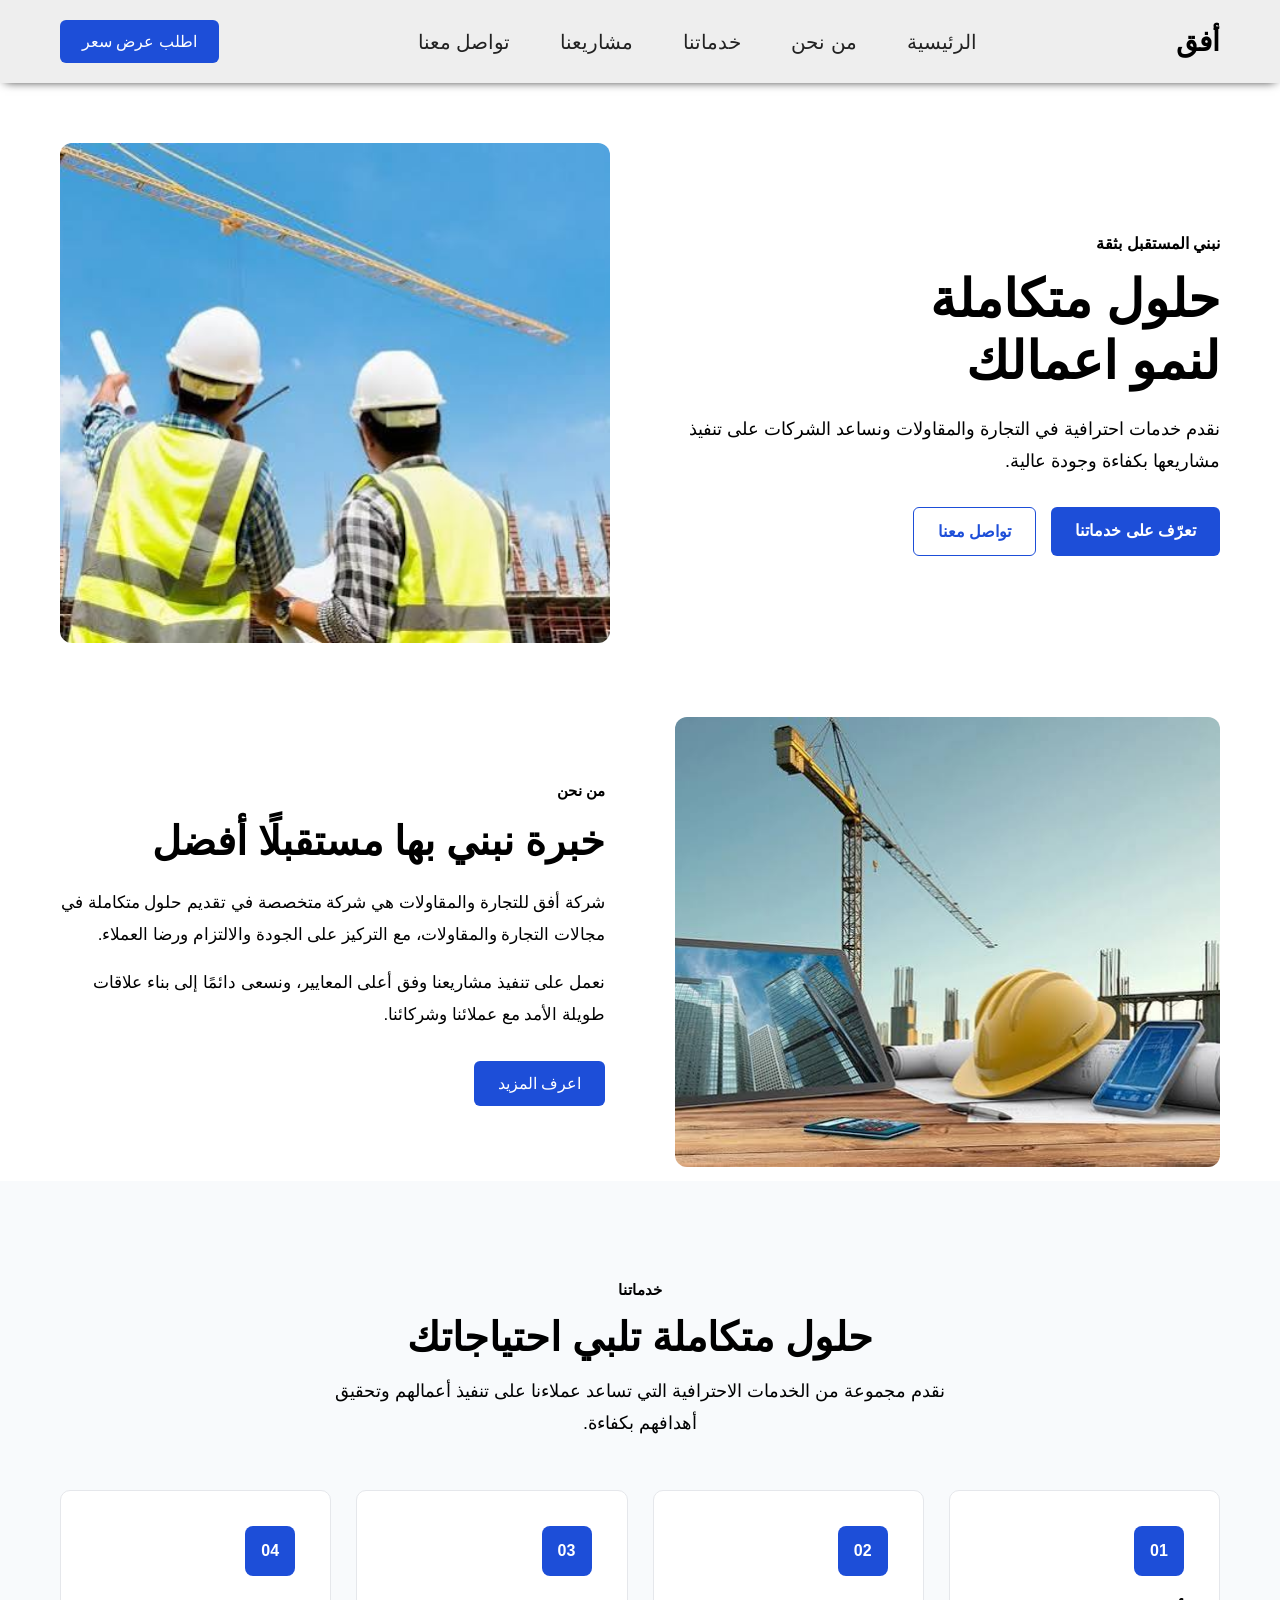
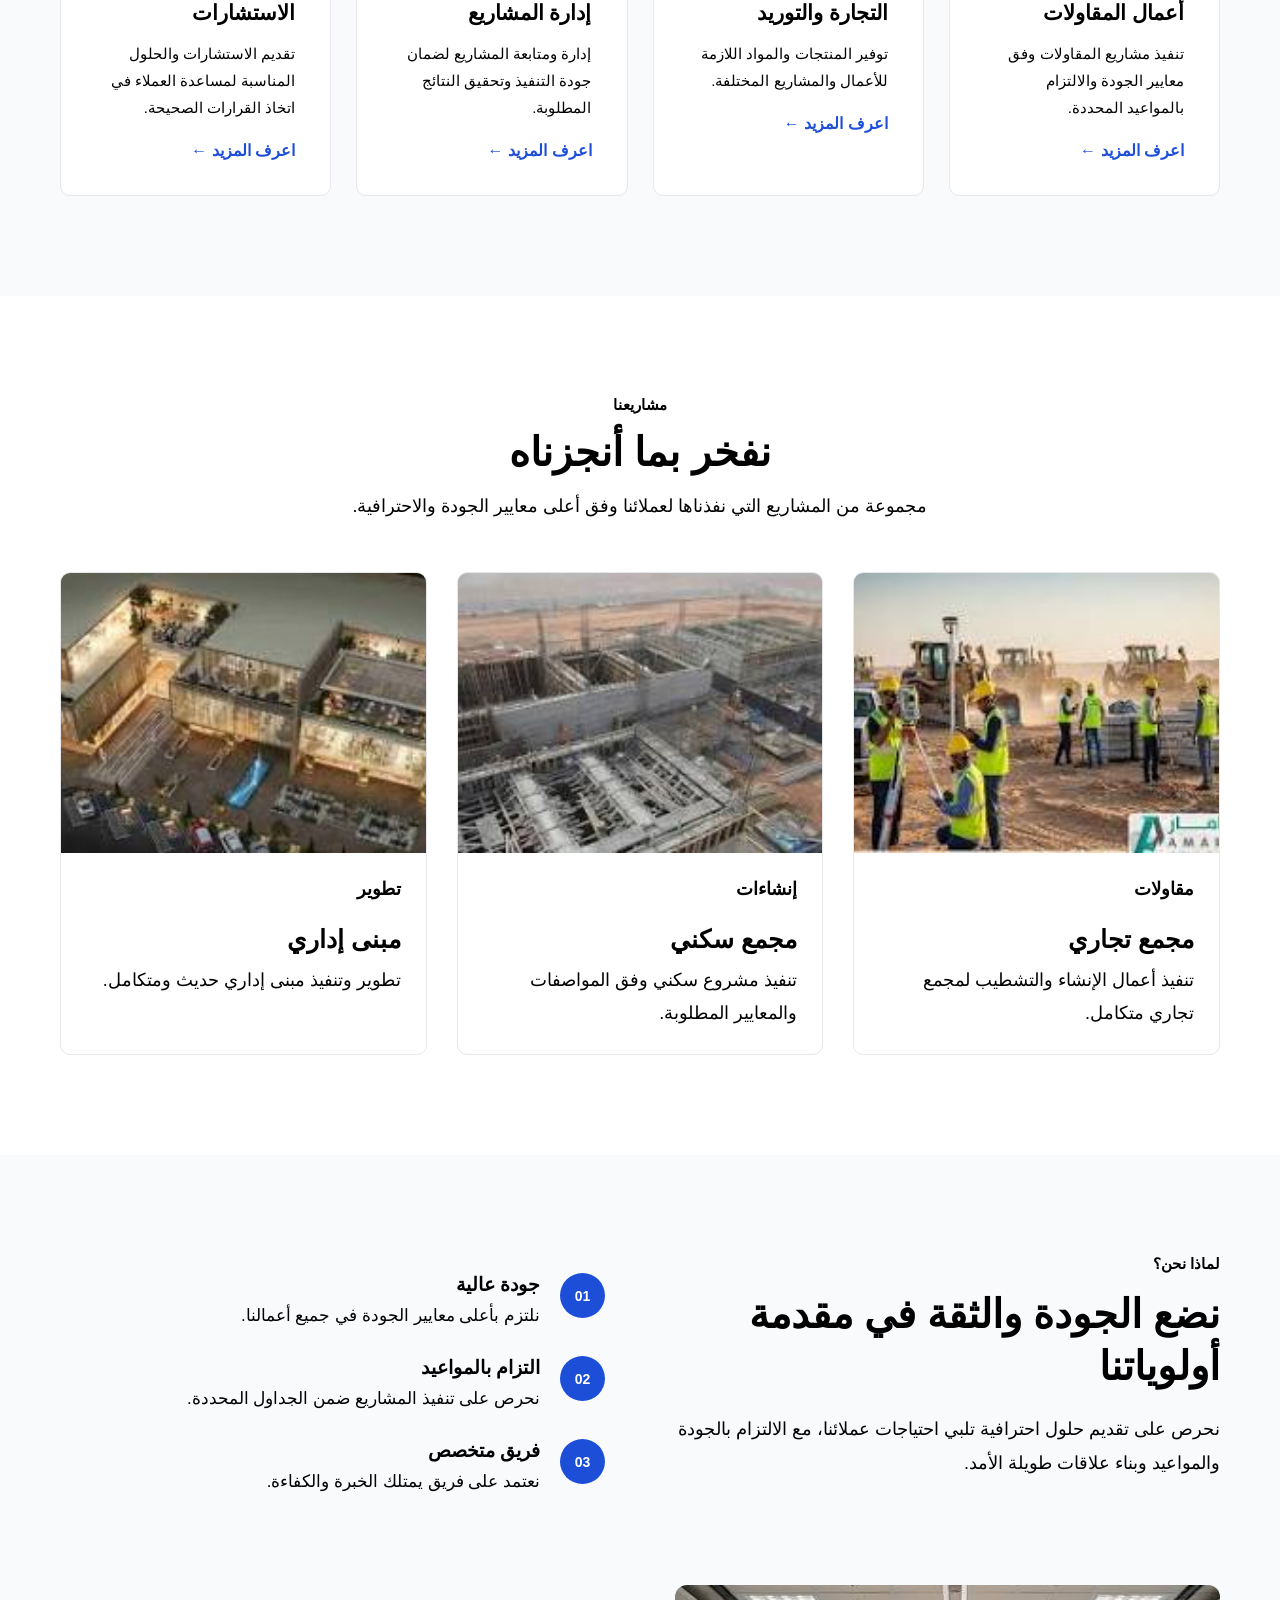
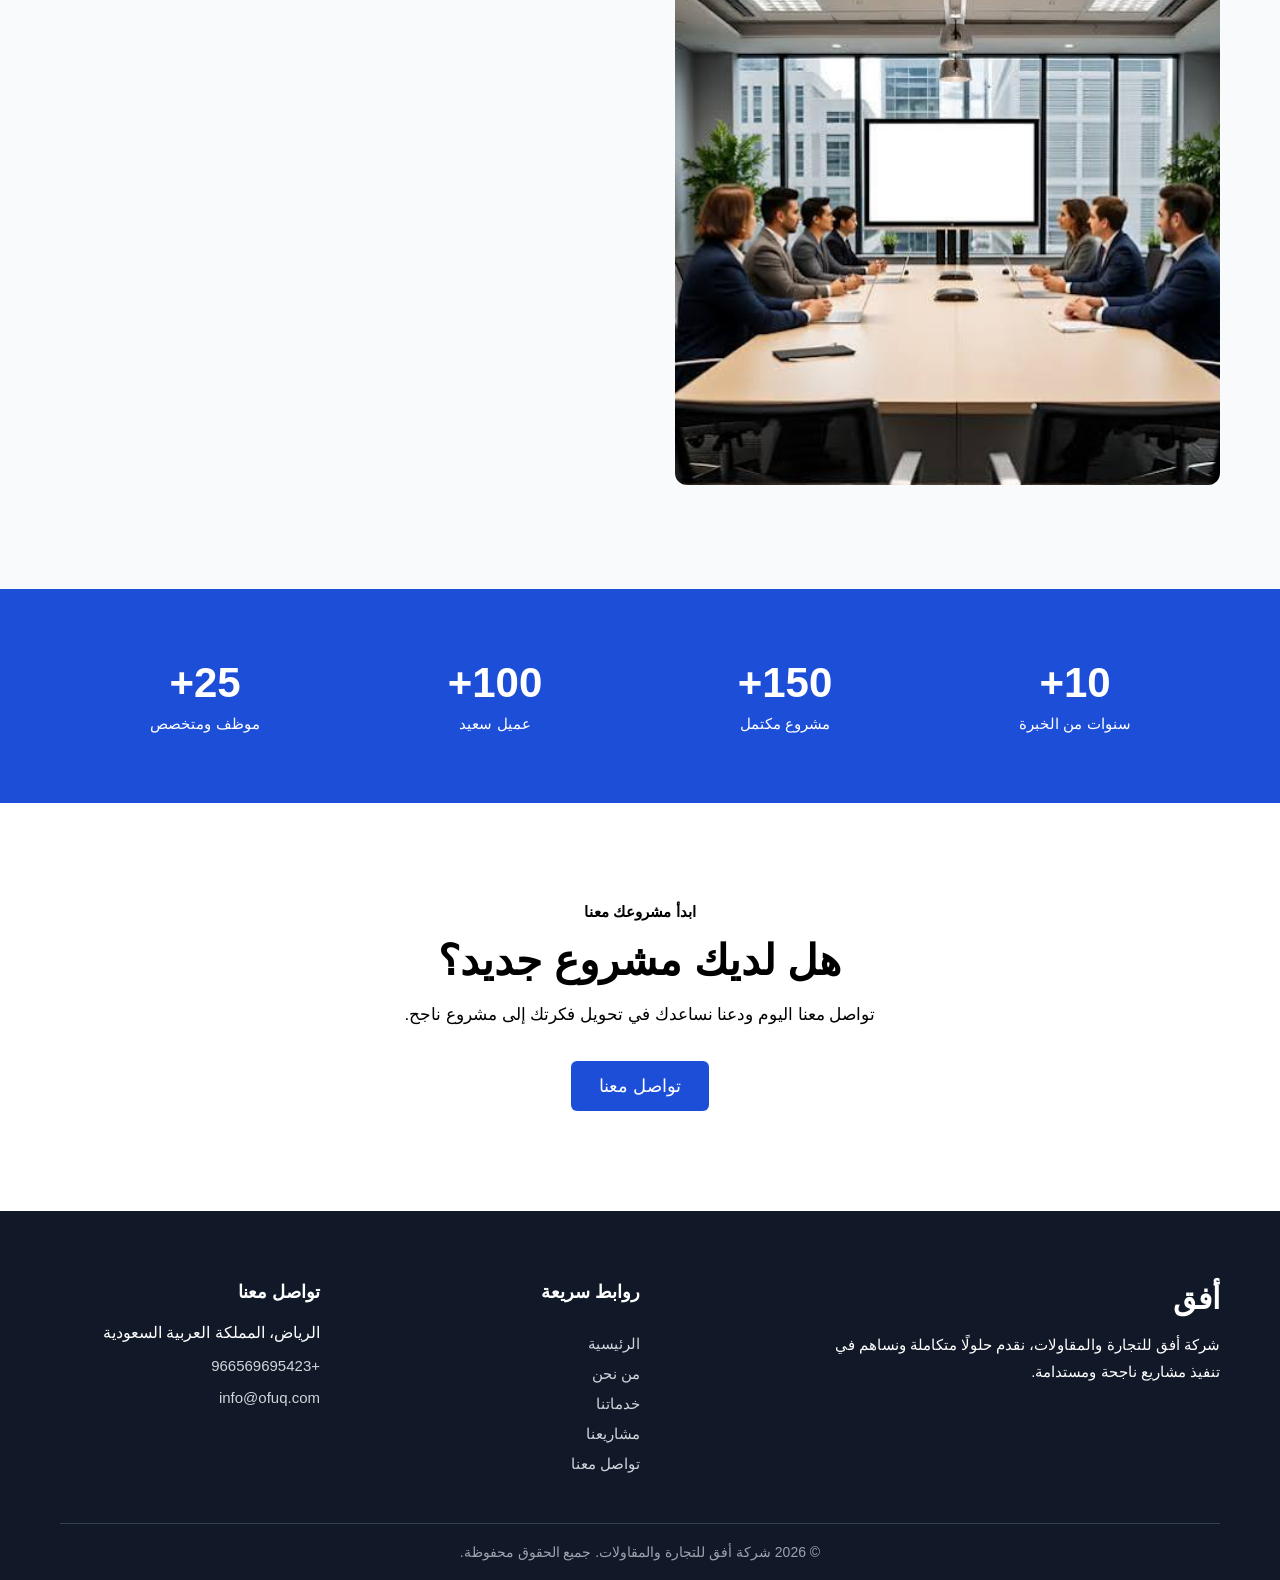
<file: index.html>
<!DOCTYPE html>
<html lang="ar" dir="rtl">
<head>
    <meta charset="UTF-8">
    <meta name="viewport" content="width=device-width, initial-scale=1.0">
    <title>شركة أفق للتجارة والمقاولات</title>
    <link rel="stylesheet" href="css/style.css">
</head>
<body>
    <header>
        <nav class="navbar">

            <div class="logo">أفق</div>
            
            <ul class="nav-links" id="navLinks">
            
                <li><a href="index.html">الرئيسية</a></li>
                <li><a href="about.html" target="_blank">من نحن</a></li>
                <li><a href="services.html">خدماتنا</a></li>
                <li><a href="projects.html">مشاريعنا</a></li>
                <li><a href="contact.html">تواصل معنا</a></li>
            
            </ul>
            
            <a href="contact.html" class="contact-btn">اطلب عرض سعر</a>

            <button class="menu-btn" id="menuBtn">☰</button>
        
        </nav>
    
    </header>

    <main>
        <section class="hero">

            <div class="hero-content">
            
                <span class="hero-label">نبني المستقبل بثقة</span>
                
                <h1>
                    حلول متكاملة
                    <br>
                     لنمو اعمالك
                </h1>

                <p> نقدم خدمات احترافية في التجارة والمقاولات
                ونساعد الشركات على تنفيذ مشاريعها بكفاءة وجودة عالية.</p>

                <div class="hero-buttons">
                    <a href="services.html" class="primary-btn">تعرّف على خدماتنا</a>
                    <a href="contact.html" class="secondary-btn">تواصل معنا</a>
                </div>
            </div>

            <div class="hero-image">
                <img src="images/hero.jpg" alt="مشروع شركة أفق">
            </div>
        </section>

        <section class="about">
            <div class="about-image">
                <img src="images/about.jpg" alt="عن شركة أفق">
            </div>
            <div class="about-content">
                <span class="section-label">من نحن</span>

                <h2>خبرة نبني بها مستقبلًا أفضل</h2>
                
                <p>شركة أفق للتجارة والمقاولات هي شركة متخصصة في تقديم حلول متكاملة في مجالات التجارة والمقاولات، مع التركيز على الجودة والالتزام ورضا العملاء.</p>
                
                <p>نعمل على تنفيذ مشاريعنا وفق أعلى المعايير، ونسعى دائمًا إلى بناء علاقات طويلة الأمد مع عملائنا وشركائنا.</p>
                
                <a href="about.html" class="about-btn">اعرف المزيد</a>
            </div>
        </section>

        <section class="services">
            <div class="section-heading">
                <span class="section-label">خدماتنا</span>

                <h2>حلول متكاملة تلبي احتياجاتك</h2>

                <p>نقدم مجموعة من الخدمات الاحترافية التي تساعد عملاءنا على تنفيذ أعمالهم وتحقيق أهدافهم بكفاءة.</p>

            </div>

            <div class="services-grid">
                <div class="service-card">
                    <div class="service-icon">01</div>
                    <h3>أعمال المقاولات</h3>
                    <p>تنفيذ مشاريع المقاولات وفق معايير الجودة والالتزام بالمواعيد المحددة.</p>
                    <a href="services.html">اعرف المزيد ←</a>
                </div>
                <div class="service-card">
                    <div class="service-icon">02</div>
                    <h3>التجارة والتوريد</h3>
                    <p>توفير المنتجات والمواد اللازمة للأعمال والمشاريع المختلفة.</p>
                    <a href="services.html">اعرف المزيد ←</a>
                </div>
                <div class="service-card">
                    <div class="service-icon">03</div>
                    <h3>إدارة المشاريع</h3>
                    <p>إدارة ومتابعة المشاريع لضمان جودة التنفيذ وتحقيق النتائج المطلوبة.</p>
                    <a href="services.html">اعرف المزيد ←</a>
                </div>
                <div class="service-card">
                    <div class="service-icon">04</div>
                    <h3>الاستشارات</h3>
                    <p>تقديم الاستشارات والحلول المناسبة لمساعدة العملاء في اتخاذ القرارات الصحيحة.</p>
                    <a href="services.html">اعرف المزيد ←</a>
                </div>
            </div>
        </section>

        <section class="projects">

            <div class="section-heading">

                <span class="section-label">مشاريعنا</span>

                <h2>نفخر بما أنجزناه</h2>

                <p>مجموعة من المشاريع التي نفذناها لعملائنا وفق أعلى معايير الجودة والاحترافية.</p>

            </div>

            <div class="projects-grid">

                <div class="projects-card">

                    <div class="projects-image">
                        <img src="images/project-1.jpg" alt="مشروع تجاري">
                    </div>

                    <div class="projects-content">
                        <span class="section-label">مقاولات</span>
                        <h3>مجمع تجاري</h3>
                        <p>تنفيذ أعمال الإنشاء والتشطيب لمجمع تجاري متكامل.</p>
                    </div>
                </div>

                <div class="projects-card">

                    <div class="projects-image">
                        <img src="images/project-2.jpg" alt="مشروع سكني">
                    </div>

                    <div class="projects-content">
                        <span class="section-label">إنشاءات</span>
                        <h3>مجمع سكني</h3>
                        <p>تنفيذ مشروع سكني وفق المواصفات والمعايير المطلوبة.</p>
                    </div>
                </div>

                <div class="projects-card">

                    <div class="projects-image">
                        <img src="images/project-3.jpg" alt="مشروع إداري">
                    </div>

                    <div class="projects-content">
                        <span class="section-label">تطوير</span>
                        <h3>مبنى إداري</h3>
                        <p>تطوير وتنفيذ مبنى إداري حديث ومتكامل.</p>
                    </div>
                </div>
            </div>
        </section>

        <section class="why-us">

            <div class="why-us-content">

                <span class="section-label">لماذا نحن؟</span>
                <h2>نضع الجودة والثقة في مقدمة أولوياتنا</h2>
                <p>نحرص على تقديم حلول احترافية تلبي احتياجات عملائنا، مع الالتزام بالجودة والمواعيد وبناء علاقات طويلة الأمد.</p>
            
            </div>

            <div class="features">
                <div class="feature">
                    <div class="feature-number">01</div>

                    <div>
                        <h3>جودة عالية</h3>
                        <p>نلتزم بأعلى معايير الجودة في جميع أعمالنا.</p>
                    </div>
                </div>

                <div class="feature">
                    <div class="feature-number">02</div>

                    <div>
                        <h3>التزام بالمواعيد</h3>
                        <p>نحرص على تنفيذ المشاريع ضمن الجداول المحددة.</p>
                    </div>
                </div>

                <div class="feature">
                    <div class="feature-number">03</div>

                    <div>
                        <h3>فريق متخصص</h3>
                        <p>نعتمد على فريق يمتلك الخبرة والكفاءة.</p>
                    </div>
                </div>
            </div>

            <div class="why-us-image">
                <img src="images/why-us.jpg" alt="فريق شركة أفق">
            </div>
            
        </section>

        <section class="stats">
            
            <div class="stat">
                <h3>10+</h3>
                <p>سنوات من الخبرة</p>
            </div>

            <div class="stat">
                <h3>150+</h3>
                <p>مشروع مكتمل</p>
            </div>

            <div class="stat">
                <h3>100+</h3>
                <p>عميل سعيد</p>
            </div>

            <div class="stat">
                <h3>25+</h3>
                <p>موظف ومتخصص</p>
            </div>

        </section>

        <section class="cta">
            <div class="cta-content">

                <span class="section-label">ابدأ مشروعك معنا</span>

                <h2>هل لديك مشروع جديد؟</h2>
                
                <p>تواصل معنا اليوم ودعنا نساعدك في تحويل فكرتك إلى مشروع ناجح.</p>
                
                <a href="contact.html" class="cta-btn">تواصل معنا</a>
            
            </div>
        </section>
    </main>

    <footer class="footer">

        <div class="footer-container">

            <div class="footer-about">

                <div class="footer-logo">أفق</div>
                <p>شركة أفق للتجارة والمقاولات، نقدم حلولًا متكاملة ونساهم في تنفيذ مشاريع ناجحة ومستدامة.</p>
           
            </div>

            <div class="footer-links">

                <h3>روابط سريعة</h3>

                <a href="index.html">الرئيسية</a>
                <a href="about.html">من نحن</a>
                <a href="services.html">خدماتنا</a>
                <a href="projects.html">مشاريعنا</a>
                <a href="contact.html">تواصل معنا</a>

            </div>

            <div class="footer-contact">

                <h3>تواصل معنا</h3>

                <p>الرياض، المملكة العربية السعودية</p>
                <a href="tel:+966569695423">+966569695423</a>
                <a href="mailto:info@ofuq.com">info@ofuq.com</a>

            </div>
        </div>

        <div class="footer-bottom">
            <p>© 2026 شركة أفق للتجارة والمقاولات. جميع الحقوق محفوظة.</p>
        </div>

    </footer>

    <script src="js/script.js"></script>

</body>
</html>
</file>
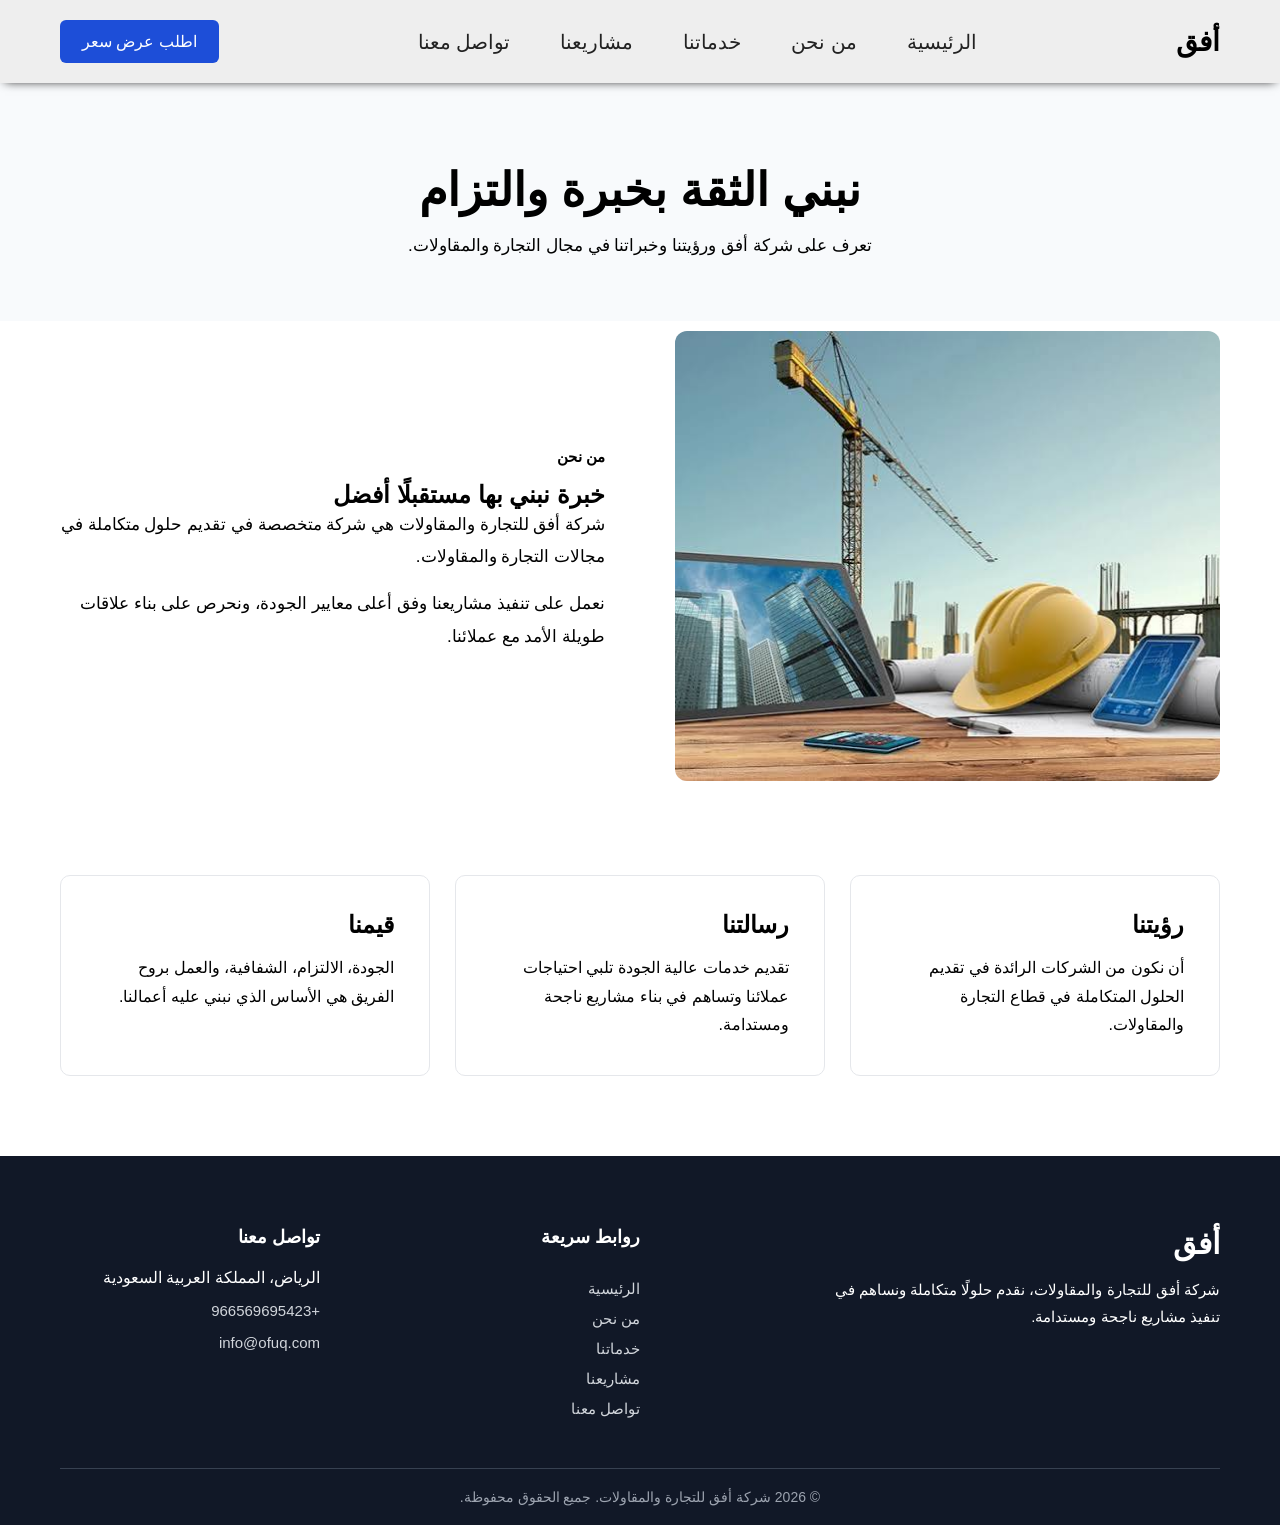
<file: about.html>
<!DOCTYPE html>
<html lang="ar" dir="rtl">
<head>
    <meta charset="UTF-8">
    <meta name="viewport" content="width=device-width, initial-scale=1.0">
    <title>من نحن | شركة أفق للتجارة والمقاولات</title>
    <link rel="stylesheet" href="css/style.css">
</head>
<body>
        <header>
        <nav class="navbar">

            <div class="logo">أفق</div>
            
            <ul class="nav-links" id="navLinks">
            
                <li><a href="index.html">الرئيسية</a></li>
                <li><a href="about.html">من نحن</a></li>
                <li><a href="services.html">خدماتنا</a></li>
                <li><a href="projects.html">مشاريعنا</a></li>
                <li><a href="contact.html">تواصل معنا</a></li>
            
            </ul>
            
            <a href="#" class="contact-btn">اطلب عرض سعر</a>

            <button class="menu-btn" id="menuBtn">☰</button>
        
        </nav>
    
    </header>

    <main>

        <section class="page-header">

            <!-- <span class="section-label">من نحن</span> -->

            <h1>نبني الثقة بخبرة والتزام</h1>

            <p>تعرف على شركة أفق ورؤيتنا وخبراتنا في مجال التجارة والمقاولات.</p>

        </section>

        <section class="about">

            <div class="about-image">
                <img src="images/about.jpg" alt="عن شركة أفق">
            </div>

            <div class="about-content">

                <span class="section-label">من نحن</span>

                <h1>خبرة نبني بها مستقبلًا أفضل</h1>
                
                <p>شركة أفق للتجارة والمقاولات هي شركة متخصصة في تقديم حلول متكاملة في مجالات التجارة والمقاولات.</p>
            
                <p>نعمل على تنفيذ مشاريعنا وفق أعلى معايير الجودة، ونحرص على بناء علاقات طويلة الأمد مع عملائنا.</p>

            </div>

        </section>

        <section class="mission">

            <div class="mission-card">

                <h2>رؤيتنا</h2>
                
                <p>أن نكون من الشركات الرائدة في تقديم الحلول المتكاملة في قطاع التجارة والمقاولات.</p>
            
            </div>

            <div class="mission-card">

                <h2>رسالتنا</h2>

                <p>تقديم خدمات عالية الجودة تلبي احتياجات عملائنا وتساهم في بناء مشاريع ناجحة ومستدامة.</p>

            </div>

            <div class="mission-card">

                <h2>قيمنا</h2>

                <p>الجودة، الالتزام، الشفافية، والعمل بروح الفريق هي الأساس الذي نبني عليه أعمالنا.</p>

            </div>

        </section>
    </main>

    <footer class="footer">

        <div class="footer-container">

            <div class="footer-about">

                <div class="footer-logo">
                    أفق
                </div>

                <p>
                    شركة أفق للتجارة والمقاولات، نقدم حلولًا
                    متكاملة ونساهم في تنفيذ مشاريع ناجحة ومستدامة.
                </p>

            </div>


            <div class="footer-links">

                <h3>روابط سريعة</h3>

                <a href="index.html">الرئيسية</a>
                <a href="about.html">من نحن</a>
                <a href="services.html">خدماتنا</a>
                <a href="projects.html">مشاريعنا</a>
                <a href="contact.html">تواصل معنا</a>

            </div>

            <div class="footer-contact">

                <h3>تواصل معنا</h3>

                <p>الرياض، المملكة العربية السعودية</p>
                <a href="tel:+966569695423">+966569695423</a>
                <a href="mailto:info@ofuq.com">info@ofuq.com</a>

            </div>

        </div>

        <div class="footer-bottom">

            <p>
                © 2026 شركة أفق للتجارة والمقاولات. جميع الحقوق محفوظة.
            </p>

        </div>

    </footer>

    <script src="js/script.js"></script>

</body>

</html>
</file>
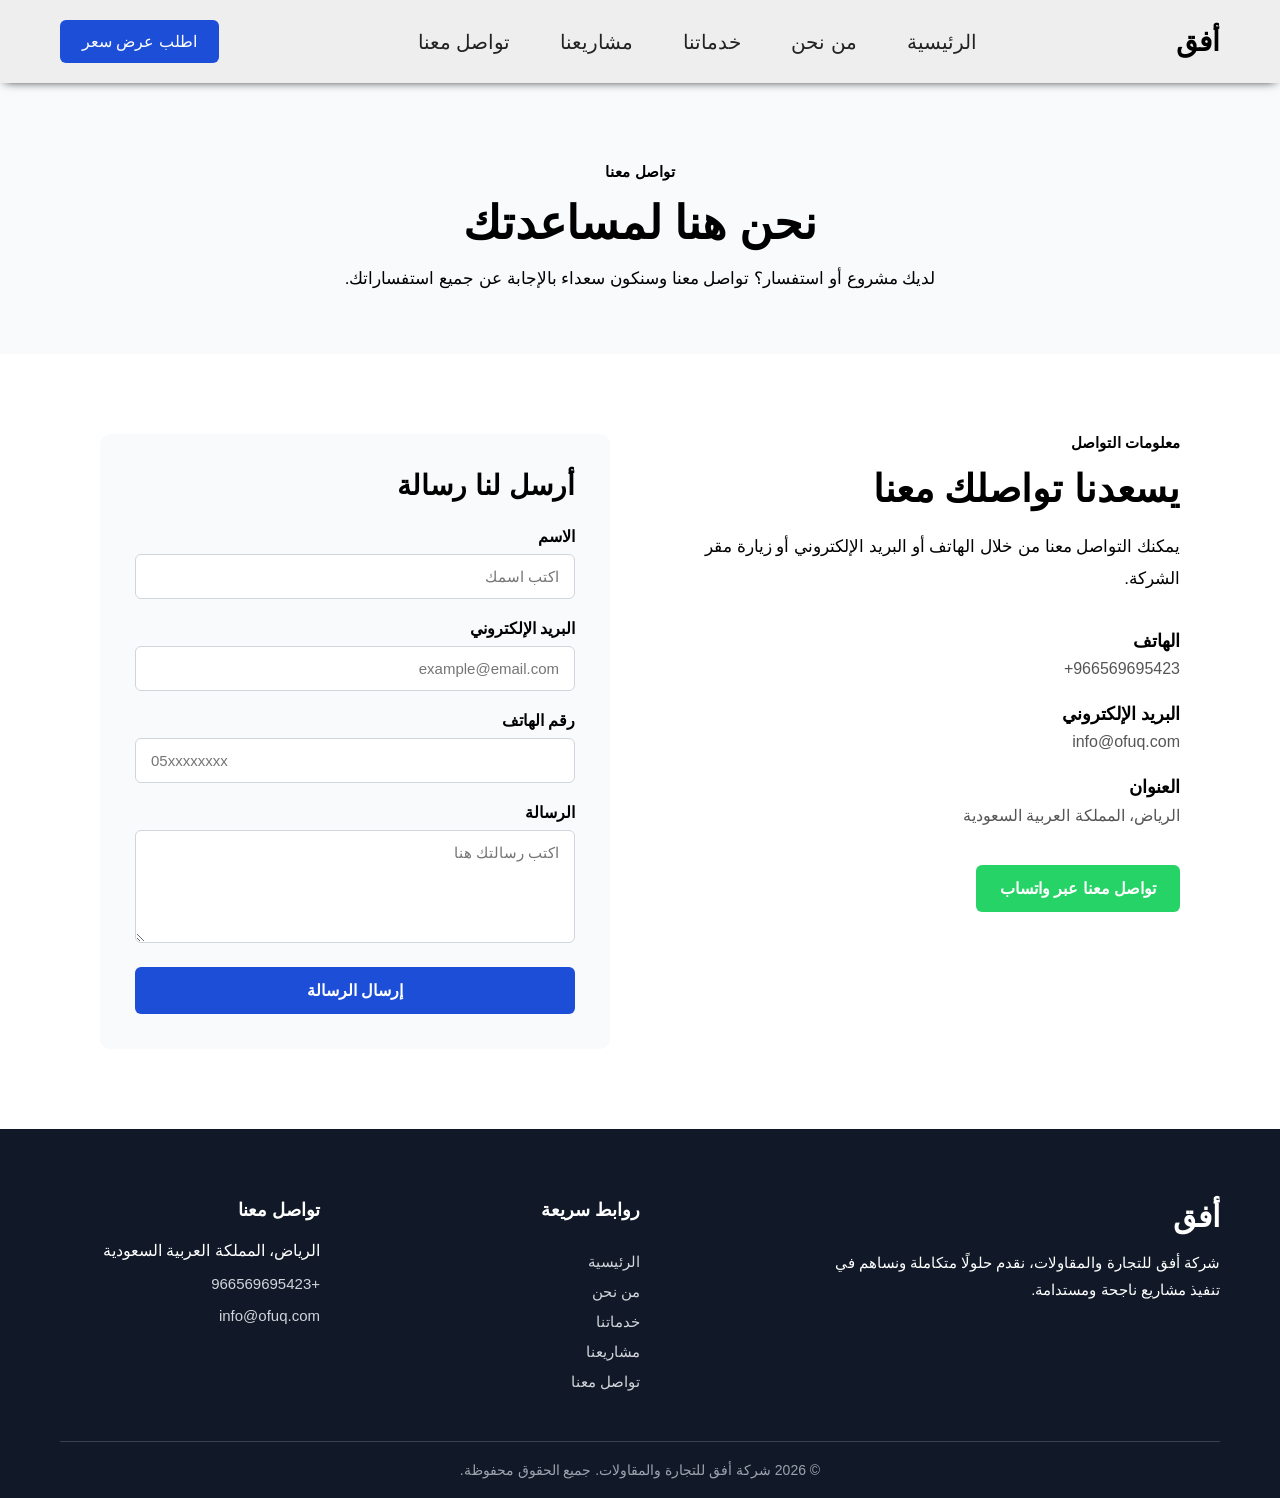
<file: contact.html>
<!DOCTYPE html>
<htm lang="ar" dir="rtl">

<head>
    <meta charset="UTF-8">
    <meta name="viewport" content="width=device-width, initial-scale=1.0">

    <title>تواصل معنا | شركة أفق للتجارة والمقاولات</title>

    <link rel="stylesheet" href="css/style.css">
</head>

    <header>

        <nav class="navbar">

            <div class="logo">
                أفق
            </div>

            <ul class="nav-links" id="navLinks">
                <li><a href="index.html">الرئيسية</a></li>
                <li><a href="about.html">من نحن</a></li>
                <li><a href="services.html">خدماتنا</a></li>
                <li><a href="projects.html">مشاريعنا</a></li>
                <li><a href="contact.html">تواصل معنا</a></li>
            </ul>

            <a href="contact.html" class="contact-btn">
                اطلب عرض سعر
            </a>

            <button class="menu-btn" id="menuBtn">☰</button>

        </nav>

    </header>
    
    <main>

    <section class="page-header">

        <span class="section-label">تواصل معنا</span>

        <h1>نحن هنا لمساعدتك</h1>

        <p>
            لديك مشروع أو استفسار؟ تواصل معنا وسنكون سعداء
            بالإجابة عن جميع استفساراتك.
        </p>

    </section>

    <section class="contact">

    <div class="contact-info">

        <span class="section-label">معلومات التواصل</span>

        <h2>يسعدنا تواصلك معنا</h2>

        <p>
            يمكنك التواصل معنا من خلال الهاتف أو البريد الإلكتروني
            أو زيارة مقر الشركة.
        </p>

        <div class="contact-item">

            <h3>الهاتف</h3>

            <a href="tel:+966569695423" dir="ltr">+966569695423</a>
        </div>

        <div class="contact-item">

            <h3>البريد الإلكتروني</h3>

            <a href="mailto:info@ofuq.com">info@ofuq.com</a>

        </div>

        <div class="contact-item">

            <h3>العنوان</h3>

            <p>الرياض، المملكة العربية السعودية</p>

        </div>

        <a href="https://wa.me/966500000000" class="whatsapp-btn" target="_blank">تواصل معنا عبر واتساب</a>

    </div>


    <div class="contact-form">

        <h2>أرسل لنا رسالة</h2>

        <form>

            <div class="form-group">

                <label for="name">الاسم</label>

                <input
                    type="text"
                    id="name"
                    placeholder="اكتب اسمك"
                >

            </div>


            <div class="form-group">

                <label for="email">البريد الإلكتروني</label>

                <input
                    type="email"
                    id="email"
                    placeholder="example@email.com"
                >

            </div>


            <div class="form-group">

                <label for="phone">رقم الهاتف</label>

                <input
                    type="tel"
                    id="phone"
                    placeholder="05xxxxxxxx"
                >

            </div>


            <div class="form-group">

                <label for="message">الرسالة</label>

                <textarea
                    id="message"
                    rows="5"
                    placeholder="اكتب رسالتك هنا"
                ></textarea>

            </div>


            <button type="submit">
                إرسال الرسالة
            </button>

        </form>

    </div>

</section>

</main>

    <footer class="footer">

        <div class="footer-container">

            <div class="footer-about">

                <div class="footer-logo">
                    أفق
                </div>

                <p>
                    شركة أفق للتجارة والمقاولات، نقدم حلولًا
                    متكاملة ونساهم في تنفيذ مشاريع ناجحة ومستدامة.
                </p>

            </div>


            <div class="footer-links">

                <h3>روابط سريعة</h3>

                <a href="index.html">الرئيسية</a>
                <a href="about.html">من نحن</a>
                <a href="services.html">خدماتنا</a>
                <a href="projects.html">مشاريعنا</a>
                <a href="contact.html">تواصل معنا</a>

            </div>

            <div class="footer-contact">

                <h3>تواصل معنا</h3>

                <p>الرياض، المملكة العربية السعودية</p>
                <a href="tel:+966569695423">+966569695423</a>
                <a href="mailto:info@ofuq.com">info@ofuq.com</a>

            </div>

        </div>

        <div class="footer-bottom">

            <p>
                © 2026 شركة أفق للتجارة والمقاولات. جميع الحقوق محفوظة.
            </p>

        </div>

    </footer>

    <script src="js/script.js"></script>

</body>

</html>
</file>
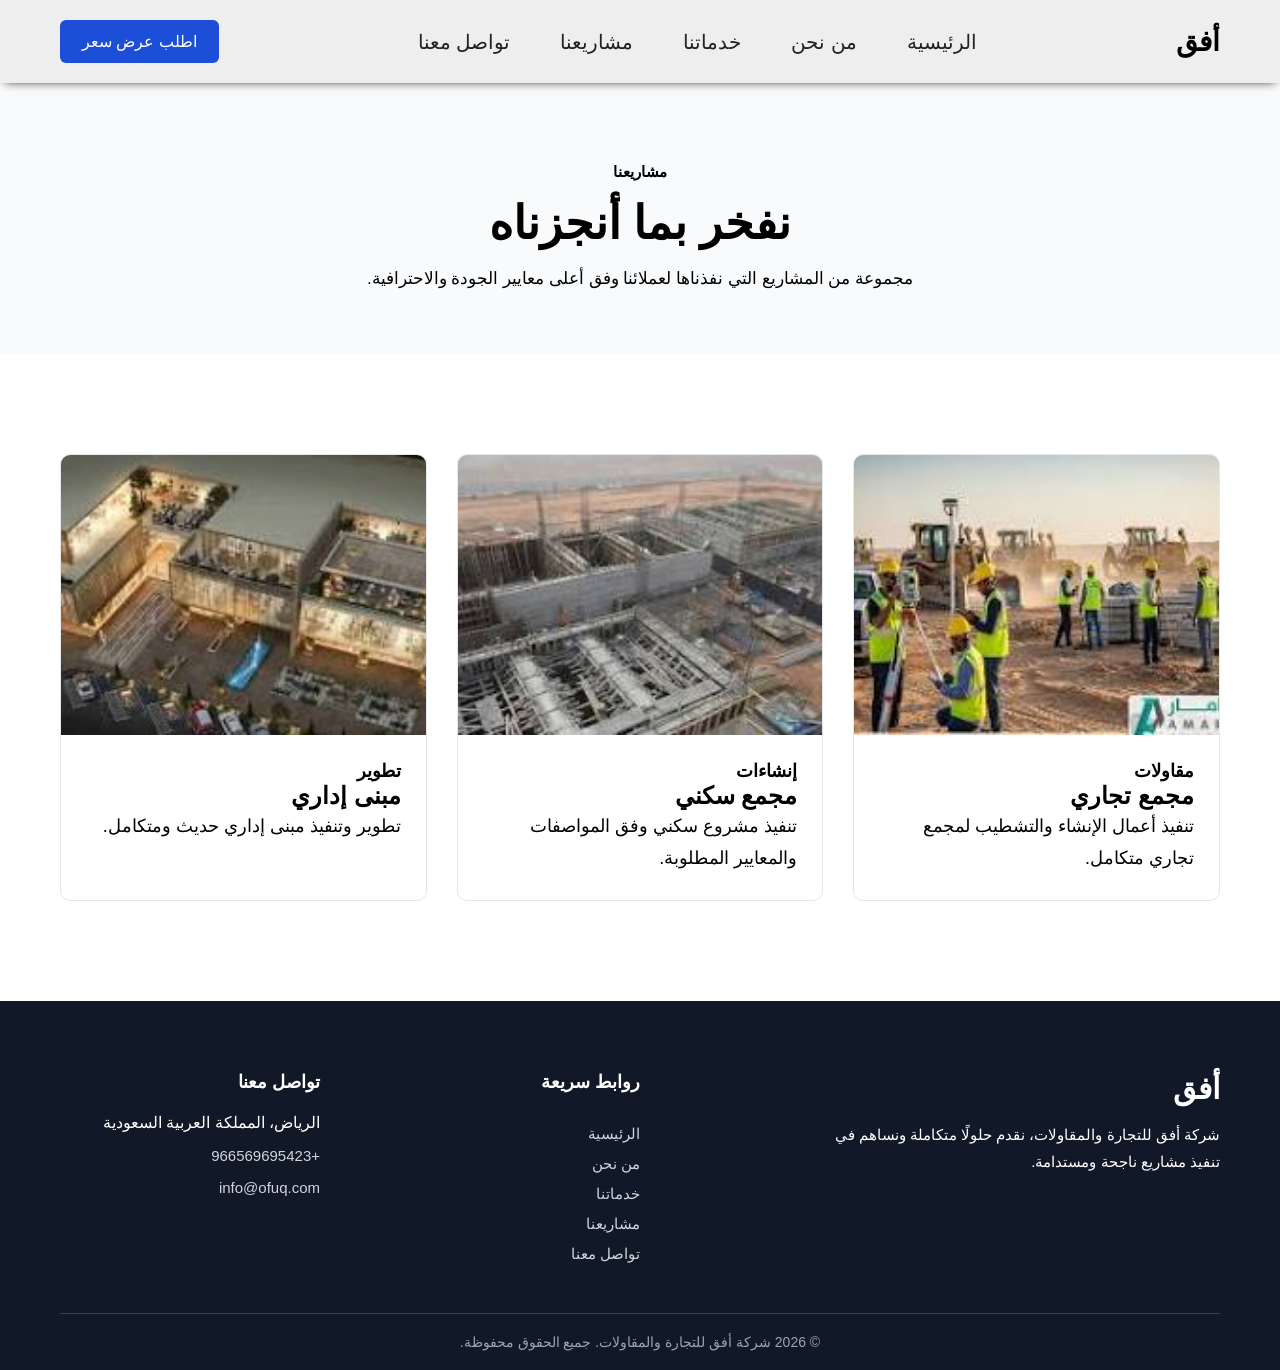
<file: projects.html>
<!DOCTYPE html>
<html lang="ar" dir="rtl">

<head>
    <meta charset="UTF-8">
    <meta name="viewport" content="width=device-width, initial-scale=1.0">

    <title>مشاريعنا | شركة أفق للتجارة والمقاولات</title>

    <link rel="stylesheet" href="css/style.css">
</head>

<body>

    <header>

        <nav class="navbar">

            <div class="logo">
                أفق
            </div>

            <ul class="nav-links" id="navLinks">
                <li><a href="index.html">الرئيسية</a></li>
                <li><a href="about.html">من نحن</a></li>
                <li><a href="services.html">خدماتنا</a></li>
                <li><a href="projects.html">مشاريعنا</a></li>
                <li><a href="contact.html">تواصل معنا</a></li>
            </ul>

            <a href="contact.html" class="contact-btn">
                اطلب عرض سعر
            </a>

            <button class="menu-btn" id="menuBtn">☰</button>

        </nav>

    </header>


    <main>

        <section class="page-header">

            <span class="section-label">مشاريعنا</span>

            <h1>نفخر بما أنجزناه</h1>

            <p>
                مجموعة من المشاريع التي نفذناها لعملائنا
                وفق أعلى معايير الجودة والاحترافية.
            </p>

        </section>


        <section class="projects">

            <div class="projects-grid">

                <div class="projects-card">

                    <div class="projects-image">
                        <img src="images/project-1.jpg" alt="مجمع تجاري">
                    </div>

                    <div class="projects-content">

                        <span>مقاولات</span>

                        <h2>مجمع تجاري</h2>

                        <p>
                            تنفيذ أعمال الإنشاء والتشطيب
                            لمجمع تجاري متكامل.
                        </p>

                    </div>

                </div>


                <div class="projects-card">

                    <div class="projects-image">
                        <img src="images/project-2.jpg" alt="مجمع سكني">
                    </div>

                    <div class="projects-content">

                        <span>إنشاءات</span>

                        <h2>مجمع سكني</h2>

                        <p>
                            تنفيذ مشروع سكني وفق المواصفات
                            والمعايير المطلوبة.
                        </p>

                    </div>

                </div>


                <div class="projects-card">

                    <div class="projects-image">
                        <img src="images/project-3.jpg" alt="مبنى إداري">
                    </div>

                    <div class="projects-content">

                        <span>تطوير</span>

                        <h2>مبنى إداري</h2>

                        <p>
                            تطوير وتنفيذ مبنى إداري حديث
                            ومتكامل.
                        </p>

                    </div>

                </div>

            </div>

        </section>

    </main>

    <footer class="footer">

        <div class="footer-container">

            <div class="footer-about">

                <div class="footer-logo">
                    أفق
                </div>

                <p>
                    شركة أفق للتجارة والمقاولات، نقدم حلولًا
                    متكاملة ونساهم في تنفيذ مشاريع ناجحة ومستدامة.
                </p>

            </div>


            <div class="footer-links">

                <h3>روابط سريعة</h3>

                <a href="index.html">الرئيسية</a>
                <a href="about.html">من نحن</a>
                <a href="services.html">خدماتنا</a>
                <a href="projects.html">مشاريعنا</a>
                <a href="contact.html">تواصل معنا</a>

            </div>

            <div class="footer-contact">

                <h3>تواصل معنا</h3>

                <p>الرياض، المملكة العربية السعودية</p>
                <a href="tel:+966569695423">+966569695423</a>
                <a href="mailto:info@ofuq.com">info@ofuq.com</a>

            </div>

        </div>

        <div class="footer-bottom">

            <p>
                © 2026 شركة أفق للتجارة والمقاولات. جميع الحقوق محفوظة.
            </p>

        </div>

    </footer>

    <script src="js/script.js"></script>

</body>

</html>
</file>
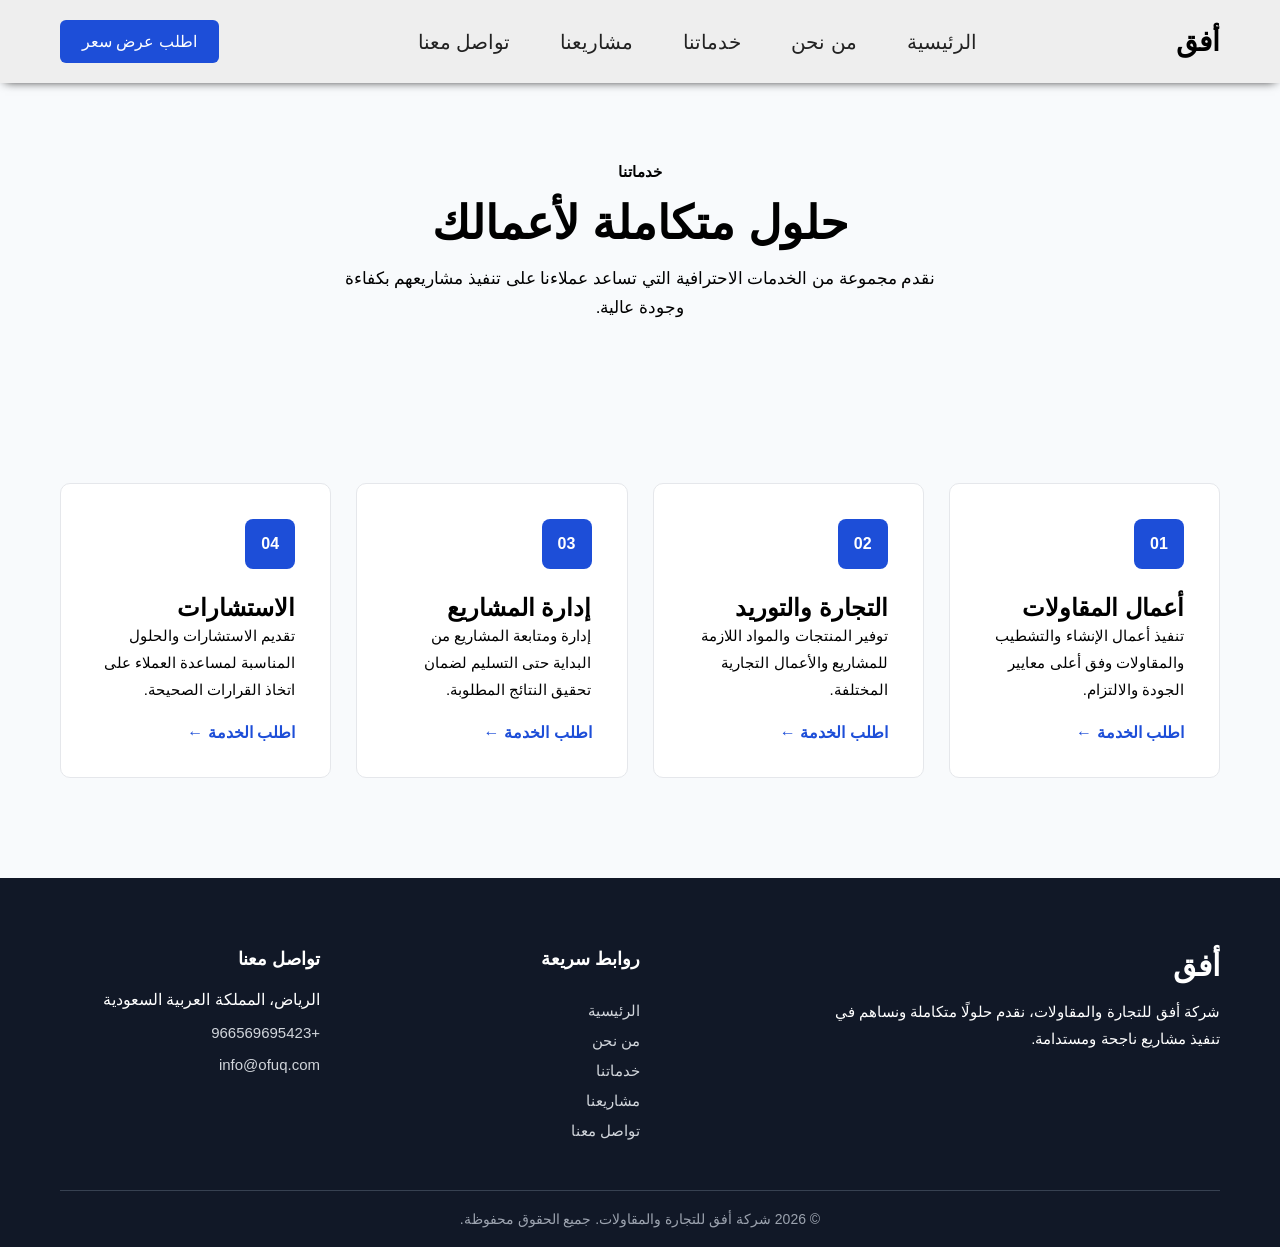
<file: services.html>
<!DOCTYPE html>
<html lang="ar" dir="rtl">

<head>
    <meta charset="UTF-8">
    <meta name="viewport" content="width=device-width, initial-scale=1.0">

    <title>خدماتنا | شركة أفق للتجارة والمقاولات</title>

    <link rel="stylesheet" href="css/style.css">
</head>

<body>

    <header>

        <nav class="navbar">

            <div class="logo">
                أفق
            </div>

            <ul class="nav-links" id="navLinks">
                <li><a href="index.html">الرئيسية</a></li>
                <li><a href="about.html">من نحن</a></li>
                <li><a href="services.html">خدماتنا</a></li>
                <li><a href="projects.html">مشاريعنا</a></li>
                <li><a href="contact.html">تواصل معنا</a></li>
            </ul>

            <a href="contact.html" class="contact-btn">
                اطلب عرض سعر
            </a>

            <button class="menu-btn" id="menuBtn">☰</button>

        </nav>

    </header>

    <main>

        <section class="page-header">

            <span class="section-label">خدماتنا</span>

            <h1>حلول متكاملة لأعمالك</h1>

            <p>
                نقدم مجموعة من الخدمات الاحترافية التي تساعد
                عملاءنا على تنفيذ مشاريعهم بكفاءة وجودة عالية.
            </p>

        </section>


        <section class="services">

            <div class="services-grid">

                <div class="service-card">

                    <div class="service-icon">01</div>

                    <h2>أعمال المقاولات</h2>

                    <p>
                        تنفيذ أعمال الإنشاء والتشطيب والمقاولات
                        وفق أعلى معايير الجودة والالتزام.
                    </p>

                    <a href="contact.html">اطلب الخدمة ←</a>

                </div>


                <div class="service-card">

                    <div class="service-icon">02</div>

                    <h2>التجارة والتوريد</h2>

                    <p>
                        توفير المنتجات والمواد اللازمة للمشاريع
                        والأعمال التجارية المختلفة.
                    </p>

                    <a href="contact.html">اطلب الخدمة ←</a>

                </div>


                <div class="service-card">

                    <div class="service-icon">03</div>

                    <h2>إدارة المشاريع</h2>

                    <p>
                        إدارة ومتابعة المشاريع من البداية حتى
                        التسليم لضمان تحقيق النتائج المطلوبة.
                    </p>

                    <a href="contact.html">اطلب الخدمة ←</a>

                </div>


                <div class="service-card">

                    <div class="service-icon">04</div>

                    <h2>الاستشارات</h2>

                    <p>
                        تقديم الاستشارات والحلول المناسبة
                        لمساعدة العملاء على اتخاذ القرارات الصحيحة.
                    </p>

                    <a href="contact.html">اطلب الخدمة ←</a>

                </div>

            </div>

        </section>

    </main>

        <footer class="footer">

        <div class="footer-container">

            <div class="footer-about">

                <div class="footer-logo">
                    أفق
                </div>

                <p>
                    شركة أفق للتجارة والمقاولات، نقدم حلولًا
                    متكاملة ونساهم في تنفيذ مشاريع ناجحة ومستدامة.
                </p>

            </div>


            <div class="footer-links">

                <h3>روابط سريعة</h3>

                <a href="index.html">الرئيسية</a>
                <a href="about.html">من نحن</a>
                <a href="services.html">خدماتنا</a>
                <a href="projects.html">مشاريعنا</a>
                <a href="contact.html">تواصل معنا</a>

            </div>

            <div class="footer-contact">

                <h3>تواصل معنا</h3>

                <p>الرياض، المملكة العربية السعودية</p>
                <a href="tel:+966569695423">+966569695423</a>
                <a href="mailto:info@ofuq.com">info@ofuq.com</a>

            </div>

        </div>

        <div class="footer-bottom">

            <p>
                © 2026 شركة أفق للتجارة والمقاولات. جميع الحقوق محفوظة.
            </p>

        </div>

    </footer>

    <script src="js/script.js"></script>

</body>

</html>
</file>
<file: css/style.css>
* {
    margin: 0;
    padding: 0;
    box-sizing: border-box;
}

body {
    font-family: Arial, sans-serif;
}

.navbar {
    display: flex;
    align-items: center;
    justify-content: space-between;
    padding: 20px 60px;
    background-color: #eee;
    box-shadow: 0 3px 10px -5px black;
    position: relative;
}

.logo {
    font-size: 28px;
    font-weight: bold;
}

.nav-links {
    display: flex;
    gap: 50px;
    list-style: none;
}

.nav-links a {
    text-decoration: none;
    color: #222;
    font-size: 20px;
}

.contact-btn {
    text-decoration: none;
    background-color: #1d4ed8;
    color: white;
    padding: 12px 22px;
    border-radius: 6px;
}

.menu-btn {
    display: none;
}

.hero {
    min-height: 600px;
    display: flex;
    align-items: center;
    padding: 60px;
    gap: 60px;
}

.hero-content {
    flex: 1;
}

.hero-image {
    flex: 1;    
}

.hero-label {
    display: inline-block;
    margin-bottom: 15px;
    font-weight: bold;
}

.hero h1 {
    font-size: 52px;
    line-height: 1.2;
    margin-bottom: 20px;
}

.hero p {
    max-width: 550px;
    font-size: 18px;
    line-height: 1.8;
    margin-bottom: 30px;
}

.hero-buttons {
    display: flex;
    gap: 15px;
}

.primary-btn,
.secondary-btn {
    text-decoration: none;
    padding: 14px 24px;
    border-radius: 6px;
    font-weight: bold;
}

.primary-btn {
    background: #1d4ed8;
    color: white;
}
.secondary-btn {
    border: 1px solid #1d4ed8;
    color: #1d4ed8;
}

.hero-image img {
    width: 100%;
    height: 500px;
    object-fit: cover;
    border-radius: 12px;
}

.about {
    display: grid;
    grid-template-columns: 1fr 1fr;
    align-items: center;
    gap: 70px;
    padding: 10px 60px;
}

.about-image img {
    width: 100%;
    height: 450px;
    object-fit: cover;
    border-radius: 12px;
}

.section-label {
    display: inline-block;
    margin-bottom: 15px;
    font-size: 15px;
    font-weight: bold;
}

.about-content h2 {
    font-size: 40px;
    line-height: 1.3;
    margin-bottom: 20px;
}

.about-content p {
    font-size: 17px;
    line-height: 1.9;
    margin-bottom: 15px;
}

.about-btn {
    display: inline-block;
    margin-top: 15px;
    padding: 13px 24px;
    background: #1d4ed8;
    color: white;
    text-decoration: none;
    border-radius: 6px;
}

.services {
    padding: 100px 60px;
    background: #f8fafc;
}

.section-heading {
    max-width: 650px;
    margin: 0 auto 50px;
    text-align: center;
}

.section-heading h2 {
    font-size: 40px;
    margin-bottom: 15px;
}

.section-heading p {
    font-size: 18px;
    line-height: 1.8;
}

.services-grid {
    display: grid;
    grid-template-columns: repeat(4, 1fr);
    gap: 25px;
}

.service-card {
    background: white;
    padding: 35px;
    border-radius: 10px;
    border: 1px solid #e5e7eb;
    transition: 0.3s;
}

.service-card:hover {
    transform: translateY(-8px);
}

.service-icon {
    width: 50px;
    height: 50px;
    display: flex;
    align-items: center;
    justify-content: center;
    background: #1d4ed8;
    color: white;
    border-radius: 8px;
    margin-bottom: 25px;
    font-weight: bold;
}

.service-card h3 {
    font-size: 21px;
    margin-bottom: 15px;
}

.service-card p {
    font-size: 15px;
    line-height: 1.8;
    margin-bottom: 20px;
}

.service-card a {
    text-decoration: none;
    font-weight: bold;
    color: #1d4ed8;
}

.projects {
    padding: 100px 60px;
}

.projects-grid {
    display: grid;
    grid-template-columns: repeat(3, 1fr);
    gap: 30px;
}

.projects-card {
    background-color: white;
    border: 1px solid #e5e7eb;
    border-radius: 10px;
    overflow: hidden;
}

.projects-image {
    height: 280px;
    overflow: hidden;
}

.projects-image img {
    width: 100%;
    height: 100%;
    object-fit: cover;
    transition: 0.4s;
}

.projects-card:hover .projects-image img {
    transform: scale(1.08);
}

.projects-content {
    padding: 25px;
}

.projects-content span {
    font-size: 18px;
    font-weight: bold;
}

.projects-content h3 {
    font-size: 25px;
    margin: 10px 0;
}

.projects-content p {
    font-size: 18px;
    line-height: 1.8;
}

.why-us {
    display: grid;
    grid-template-columns: 1fr 1fr;
    align-items: center;
    gap: 70px;
    padding: 100px 60px;
    background: #f8fafc;
}

.why-us-content h2 {
    font-size: 40px;
    line-height: 1.3;
    margin-bottom: 20px;
}

.why-us-content > p {
    font-size: 18px;
    line-height: 1.9;
    margin-bottom: 35px;
}

.features {
    display: flex;
    flex-direction: column;
    gap: 25px;
}

.feature {
    display: flex;
    align-items: flex-start;
    gap: 20px;
}

.feature-number {
    min-width: 45px;
    height: 45px;
    display: flex;
    align-items: center;
    justify-content: center;
    background: #1d4ed8;
    color: white;
    border-radius: 50%;
    font-size: 14px;
    font-weight: bold;
}

.feature h3 {
    font-size: 19px;
    margin-bottom: 6px;
}

.feature p {
    font-size: 17px;
    line-height: 1.7;
}

.why-us-image img {
    width: 100%;
    height: 500px;
    object-fit: cover;
    border-radius: 12px;
}

.stats {
    display: grid;
    grid-template-columns: repeat(4, 1fr);
    padding: 70px 60px;
    text-align: center;
    background: #1d4ed8;
    color: white;
}

.stat h3 {
    font-size: 42px;
    margin-bottom: 8px;
}

.stat p {
    font-size: 15px;
}

.cta {
    padding: 100px 60px;
    text-align: center;
}

.cta-content {
    max-width: 700px;
    margin: 0 auto;
}

.cta-content h2 {
    font-size: 42px;
    margin-bottom: 15px;
}

.cta-content p {
    font-size: 17px;
    line-height: 1.8;
    margin-bottom: 30px;
}

.cta-btn {
    display: inline-block;
    font-size: 18px;
    text-decoration: none;
    padding: 14px 28px;
    background: #1d4ed8;
    color: white;
    border-radius: 6px;
}

.footer {
    background: #111827;
    color: white;
    padding: 70px 60px 20px;
}

.footer-contact a {
    display: block;
    margin-top: 15px;
    color: #d1d5db;
    text-decoration: none;
    font-size: 15px;
}

.footer-contact a:hover {
    color: white;
}

.footer-container {
    display: grid;
    grid-template-columns: 2fr 1fr 1fr;
    gap: 60px;
    max-width: 1200px;
    margin: 0 auto;
}

.footer-logo {
    font-size: 30px;
    font-weight: bold;
    margin-bottom: 15px;
}

.footer-about p {
    max-width: 400px;
    line-height: 1.8;
    font-size: 15px;
}

.footer h3 {
    font-size: 18px;
    margin-bottom: 20px;
}

.footer-links {
    display: flex;
    flex-direction: column;
    gap: 12px;
}

.footer-links a {
    color: #d1d5db;
    text-decoration: none;
    font-size: 15px;
}

.footer-content {
    display: flex;
    flex-direction: column;
    gap: 12px;
}

.footer-content p {
    color: #d1d5db;
    font-size: 15px;
}

.footer-bottom {
    margin-top: 50px;
    padding-top: 20px;
    border-top: 1px solid #374151;
    text-align: center;
}

.footer-bottom p {
    color: #9ca3af;
    font-size: 14px;
}

.page-header {
    text-align: center;
    padding: 80px 20px 60px;
    background: #f8fafc
}

.page-header h1 {
    font-size: 46px;
    margin-bottom: 15px;
}

.page-header p {
    font-size: 17px;
    line-height: 1.7;
    max-width: 600px;
    margin: 0 auto;
}

.mission {
    display: grid;
    grid-template-columns: repeat(3, 1fr);
    gap: 25px;
    padding: 80px 60px;
}

.mission-card {
    padding: 35px;
    border: 1px solid #e5e7eb;
    border-radius: 10px;
}

.mission-card h2 {
    font-size: 24px;
    margin-bottom: 15px;
}

.mission-card p {
    font-size: 16px;
    line-height: 1.8;
}

.contact {
    display: grid;
    grid-template-columns: 1fr 1fr;
    gap: 60px;
    padding: 80px 60px;
    max-width: 1200px;
    margin: 0 auto;
    align-items: start;
}

.contact-info h2 {
    font-size: 38px;
    margin-bottom: 20px;
}

.contact-info > p {
    font-size: 17px;
    line-height: 1.9;
    margin-bottom: 35px;
}

.contact-item {
    margin-bottom: 25px;
}

.contact-item a {
    color: #555;
    text-decoration: none;
    font-size: 16px;
}

.contact-item a:hover {
    text-decoration: underline;
}

.contact-item h3 {
    font-size: 18px;
    margin-bottom: 8px;
}

.contact-item p {
    font-size: 16px;
    color: #555;
}

.contact-form {
    background: #f8fafc;
    padding: 35px;
    border-radius: 10px;
}

.contact-form h2{
    font-size: 28px;
    margin-bottom: 25px;
}

.whatsapp-btn {
    display: inline-block;
    margin-top: 15px;
    padding: 14px 24px;
    background: #25d366;
    color: white;
    text-decoration: none;
    border-radius: 6px;
    font-weight: bold;
}

.form-group {
    margin-bottom: 20px;
}

.form-group label {
    display: block;
    margin-bottom: 8px;
    font-weight: bold;
}

.form-group input,
.form-group textarea {
    width: 100%;
    padding: 13px 15px;
    border: 1px solid #d1d5db;
    border-radius: 6px;
    font-family: inherit;
    font-size: 15px;
}

.form-group textarea {
    resize: vertical;
}

.contact-form button {
    width: 100%;
    padding: 14px;
    border: none;
    border-radius: 6px;
    background: #1d4ed8;
    color: white;
    font-size: 16px;
    font-weight: bold;
    cursor: pointer;
}

@media (max-width: 768px) {
    .navbar {
        padding: 18px 20px;
    }     

    .nav-links {
        display: none;
    }

    .contact-btn {
        display: none;
    }

    .menu-btn {
        display: block;
        border: none;
        background: none;
        font-size: 28px;
        cursor: pointer;
    }

    .hero {
        flex-direction: column;
        padding: 60px 20px;
        gap: 40px;
    }

    .hero h1 {
        font-size: 38px;
    }

    .hero-image img {
        height: 350px;
    }

    .about {
        grid-template-columns: 1fr;
        padding: 70px 20px;
        gap: 40px;
    }

    .about-content h2 {
        font-size: 32px;
    }

    .about-image img {
        height: 350px;
    }

    .services {
        padding: 70px 20px;
    }

    .services-grid {
        grid-template-columns: 1fr;
        gap: 20px;
    }

    .section-heading h2 {
        font-size: 32px;
    }

    .projects {
        padding: 70px 20px;
    }

    .projects-grid {
        grid-template-columns: 1fr;
        gap: 20px;
    }

    .why-us {
        padding: 70px 20px;
        grid-template-columns: 1fr;
        gap: 40px;
    }

    .why-us-content h2 {
        font-size: 32px;
    }

    .why-us-image img {
        height: 350px;
    }

    .mission {
        grid-template-columns: 1fr;
        gap: 20px;
        padding: 60px 20px;
    }
    
    .stats {
        padding: 50px 20px;
        grid-template-columns: repeat(2, 1fr);
        gap: 35px 20px;
    }

    .stat h3 {
        font-size: 34px;
    }

    .cta {
        padding: 70px 20px;
    }

    .cta h2 {
        font-size: 32px;
    }

    .footer {
        padding: 50px 20px 20px;
    }

    .footer-container {
        grid-template-columns: 1fr;
        gap: 40px;
    }

    .footer-about p {
        max-width: 100%;
    }

    .footer-bottom {
        margin-top: 40px;
    }



    .nav-links.active {
        display: flex;
        flex-direction: column;
        position: absolute;
        top: 70px;
        right: 20px;
        width: calc(100% - 40px);
        padding: 25px;
        background: white;
        border-radius: 8px;
        box-shadow: 0 10px 30px rgba(0, 0, 0, 0.1);
        gap: 20px;
        z-index: 1000;
    }

    .contact {
        grid-template-columns: 1fr;
        padding: 60px 20px;
        gap: 40px;
    }

    .contact-info {
        width: 100%;
    }

    .contact-info h2 {
        font-size: 32px;
    }

    .contact-form {
        width: 100%;
        padding: 25px;
    }
}
</file>
